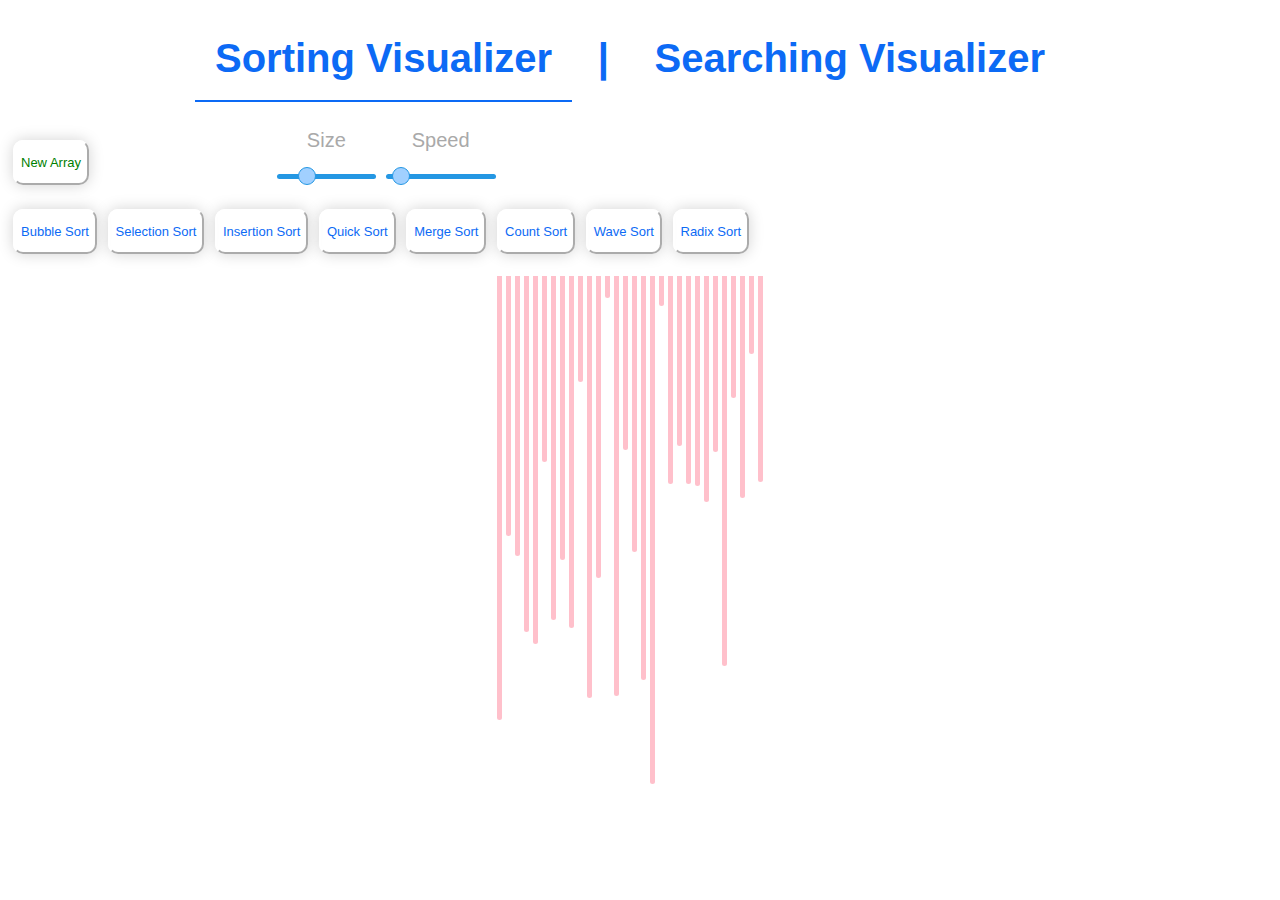
<file: index.html>
<!DOCTYPE html>
<html lang="en">
<head>
    <meta charset="UTF-8">
    <meta http-equiv="X-UA-Compatible" content="IE=edge">
    <meta name="viewport" content="width=device-width, initial-scale=1.0">
    <title>Sorting Visualizer</title>
    <link href="https://cdn.jsdelivr.net/npm/bootstrap@5.0.0-beta2/dist/css/bootstrap.min.css" rel="stylesheet" integrity="sha384-BmbxuPwQa2lc/FVzBcNJ7UAyJxM6wuqIj61tLrc4wSX0szH/Ev+nYRRuWlolflfl" crossorigin="anonymous">
    <link rel="stylesheet" href="style.css">
    <link rel="stylesheet" href="tablet.css">
</head>

<body class="p-3 mb-2 bg-dark text-white">
    <header>
        <div class="header">
            <h1 class="sortingTitle">Sorting Visualizer</h1> 
            <h1>|</h1>
            <a href="searching.html"><h1>Searching Visualizer</h1></a>
        </div>
        
        <nav>
            <div class="row">
                <div class="col gap-2 d-sm-flex" id="newArray">
                    <button type="button" class="btn btn-outline-success newArray">New Array</button>
                </div>
                <div class="col" id="input">
                    <span id="size">Size
                        <input id="arr_sz" type="range" min="5" max="100" step=1 value=30>
                    </span>
                    <span id="speed">Speed
                        <input id="speed_input" type="range" min="20" max="600" stepDown=10 value=60>
                    </span>
                </div>
            </div>
           
        </nav>
    </header>
    <div class="col gap-2 d-sm-flex justify-content-center">
        <button type="button" class="btn btn-outline-primary btn-dark bubbleSort">Bubble Sort</button>
        <button type="button" class="btn btn-outline-primary btn-dark selectionSort">Selection Sort</button>
        <button type="button" class="btn btn-outline-primary btn-dark insertionSort">Insertion Sort</button>
        <button type="button" class="btn btn-outline-primary btn-dark quickSort">Quick Sort</button>
        <button type="button" class="btn btn-outline-primary btn-dark mergeSort">Merge Sort</button>
        <button type="button" class="btn btn-outline-primary btn-dark countSort">Count Sort</button>
        <button type="button" class="btn btn-outline-primary btn-dark waveSort">Wave Sort</button>
        <button type="button" class="btn btn-outline-primary btn-dark radixSort">Radix Sort</button>
    </div>
    
    <div id="bars" class="flex-container">

    </div>

    <script src="https://cdn.jsdelivr.net/npm/bootstrap@5.0.0-beta2/dist/js/bootstrap.bundle.min.js" integrity="sha384-b5kHyXgcpbZJO/tY9Ul7kGkf1S0CWuKcCD38l8YkeH8z8QjE0GmW1gYU5S9FOnJ0" crossorigin="anonymous"></script>
    <script src="sortingAlgorithms/sorting.js"></script>
    <script src="sortingAlgorithms/bubble.js"></script>
    <script src="sortingAlgorithms/insertion.js"></script>
    <script src="sortingAlgorithms/merge.js"></script>
    <script src="sortingAlgorithms/quick.js"></script>
    <script src="sortingAlgorithms/selection.js"></script>
    <script src="sortingAlgorithms/count.js"></script>
    <script src="sortingAlgorithms/wave.js"></script>
    <script src="sortingAlgorithms/radix.js"></script>
</body>
</html>
</file>
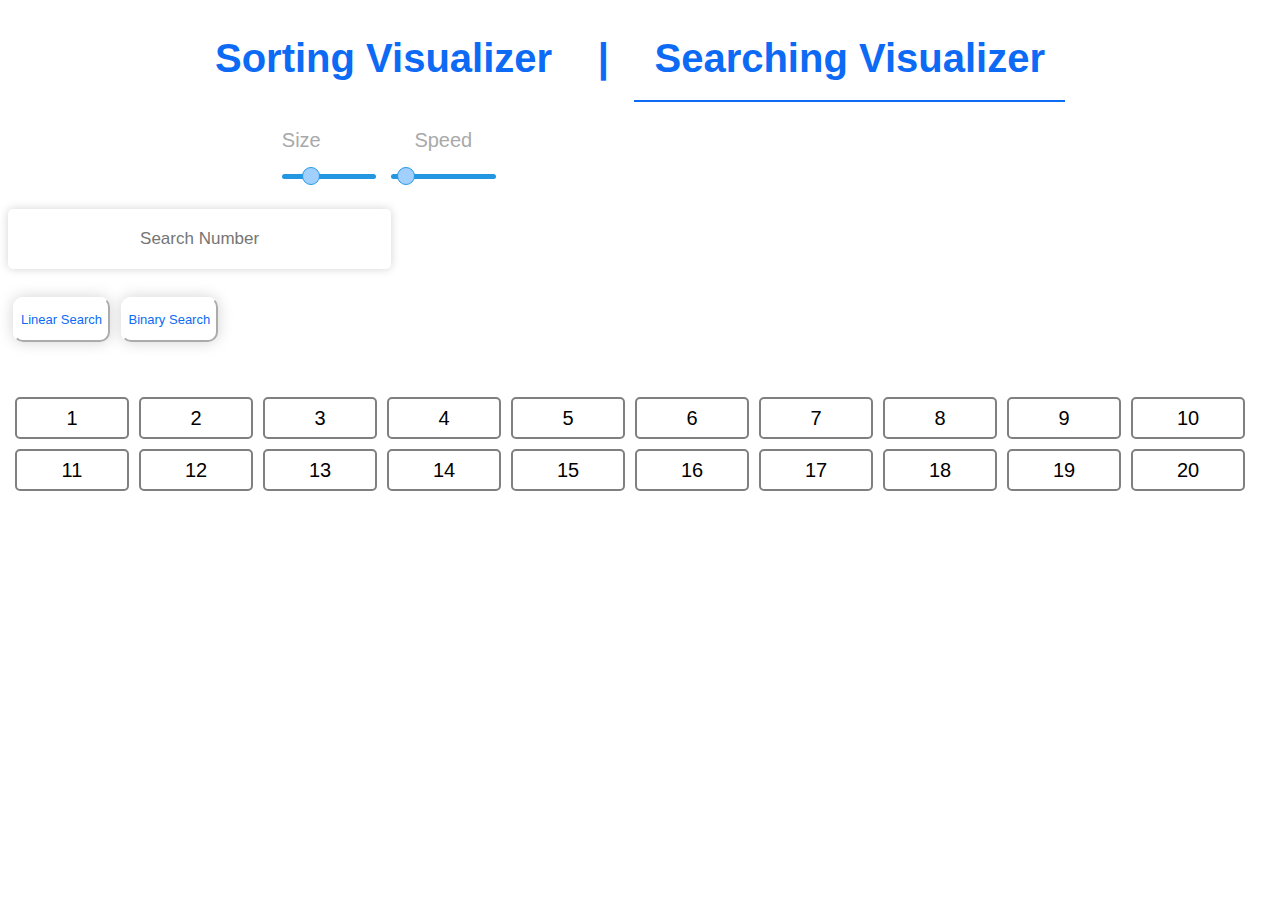
<file: searching.html>
<!DOCTYPE html>
<html lang="en">
<head>
    <meta charset="UTF-8">
    <meta http-equiv="X-UA-Compatible" content="IE=edge">
    <meta name="viewport" content="width=device-width, initial-scale=1.0">
    <title>Searching Visualizer</title>
    <link href="https://cdn.jsdelivr.net/npm/bootstrap@5.0.0-beta2/dist/css/bootstrap.min.css" rel="stylesheet" integrity="sha384-BmbxuPwQa2lc/FVzBcNJ7UAyJxM6wuqIj61tLrc4wSX0szH/Ev+nYRRuWlolflfl" crossorigin="anonymous">
    <link rel="stylesheet" href="style.css">
    <link rel="stylesheet" href="tablet.css">
    <link rel="stylesheet" href="searching.css">
    <link rel="stylesheet" href="searchingTablet.css">
</head>

<body class="p-3 mb-2 bg-dark text-white">
    <header>
        <div class="header">
            <a href="index.html"><h1>Sorting Visualizer</h1></a>
            <h1>|</h1>
            <h1 class="searchingTitle">Searching Visualizer</h1> 
        </div>
        <nav>
            <div class="row">
                <div class="col gap-2 d-sm-flex" id="newArray">
                    <button type="button" class="btn btn-outline-success btn-dark newArray">New Numbers</button>
                </div>
                <div class="col" id="input">
                    <span id="incSize">Size
                        <input id="arr_num" type="range" min="5" max="100" step=1 value=30>
                    </span>
                    <span id="speed">Speed
                        <input id="speed_input" type="range" min="20" max="600" stepDown=10 value=60>
                    </span>
                </div>
            </div>
           
        </nav>
    </header>
    <div class="col gap-2 d-sm-flex justify-content-center">
        <input type="text" class="input-field myInput" placeholder="Search Number"></input>
    </div>
    <br>
    <div class="col gap-2 d-sm-flex justify-content-center">
        <button type="button" class="btn btn-outline-primary btn-dark linearSearch">Linear Search</button>
        <button type="button" class="btn btn-outline-primary btn-dark binarySearch">Binary Search</button>
    </div>
    
    <div class="boxes">
        <div class="box" value="1">1</div>
        <div class="box" value="2">2</div>
        <div class="box" value="3">3</div>
        <div class="box" value="4">4</div>
        <div class="box" value="5">5</div>
        <div class="box" value="6">6</div>
        <div class="box" value="7">7</div>
        <div class="box" value="8">8</div>
        <div class="box" value="9">9</div>
        <div class="box" value="10">10</div>
        <div class="box" value="11">11</div>
        <div class="box" value="12">12</div>
        <div class="box" value="13">13</div>
        <div class="box" value="14">14</div>
        <div class="box" value="15">15</div>
        <div class="box" value="16">16</div>
        <div class="box" value="17">17</div>
        <div class="box" value="18">18</div>
        <div class="box" value="19">19</div>
        <div class="box" value="20">20</div>
    </div>


    <script src="https://cdn.jsdelivr.net/npm/bootstrap@5.0.0-beta2/dist/js/bootstrap.bundle.min.js" integrity="sha384-b5kHyXgcpbZJO/tY9Ul7kGkf1S0CWuKcCD38l8YkeH8z8QjE0GmW1gYU5S9FOnJ0" crossorigin="anonymous"></script>
    <script src="sortingAlgorithms/linearSearch.js"></script>
    <script src="sortingAlgorithms/binarySearch.js"></script>
    <script src="sortingAlgorithms/searching.js"></script>
</body>
</html>
</file>
<file: style.css>
body {
    font-family: Arial, Helvetica, sans-serif;
    font-size: 20px;
    padding: 0 20px 30px 0;
    line-height: 1.4;
}
.flex-container{
    margin-top: 20px;
    display: flex;
    flex-wrap: nowrap;
    width: 100%;
    height: 500px;
    justify-content: center;
    transition: 2s all ease;
}

.flex-item{
    background: pink;
    /* border: 1pt solid black; */
    width: 5px;
    transition: 0.1s all ease;
    border-radius: 0px 0px 5px 5px ;
margin: 2px;
}

.row{
    display: grid;
    grid-template-columns: 1fr 1fr 3fr;
    justify-content: center;
    align-items: center;
}

#input{
    display: flex;
    padding: 10px;
    justify-content: space-around;
}
.btn{
    font-size: 13px;
background: transparent;
color: #0c6af5;
height: 45px;
box-shadow: lightgray 0px 0px 15px 0px;
border-radius: 10px;
margin-left: 5px;
}
.btn-dark:disabled {
   border-color: white;
    }

.btn-outline-primary {
    /* border-color: rgba(128, 128, 128, 0.384); */
    border-color: white;
}
#size{
    color: darkgray;
    margin: 0px 10px;
    text-align: center;
}
#speed{
    color: darkgray;
    text-align: center;
}
.bg-dark{
    background: white !important;
}
h1{
    color: #0c6af5;
    margin-bottom: 30px;
    /* text-shadow: darkgray 5px 5px 6px; */
    /* border: 1px solid rgba(0, 0, 0, 0.04); */
    padding: 20px;
    text-align: center;
}

.btn-outline-success {
    background: transparent;
    color: green;
    border-color: white;
    /* border-color: rgba(128, 128, 128, 0.384); */
}





input[type=range] {
    height: 25px;
    -webkit-appearance: none;
    margin: 10px 0;
    width: 100%;
  }
  input[type=range]:focus {
    outline: none;
  }
  input[type=range]::-webkit-slider-runnable-track {
    width: 100%;
    height: 5px;
    cursor: pointer;
    /* animate: 0.2s; */
    box-shadow: 0px 0px 0px #000000;
    background: #2497E3;
    border-radius: 5px;
    border: 0px solid #000000;
  }
  input[type=range]::-webkit-slider-thumb {
    box-shadow: 0px 0px 0px #000000;
    border: 1px solid #2497E3;
    height: 18px;
    width: 18px;
    border-radius: 25px;
    background: #A1D0FF;
    cursor: pointer;
    -webkit-appearance: none;
    margin-top: -7px;
  }
  input[type=range]:focus::-webkit-slider-runnable-track {
    background: #2497E3;
  }
  input[type=range]::-moz-range-track {
    width: 100%;
    height: 5px;
    cursor: pointer;
    /* animate: 0.2s; */
    box-shadow: 0px 0px 0px #000000;
    background: #2497E3;
    border-radius: 5px;
    border: 0px solid #000000;
  }
  input[type=range]::-moz-range-thumb {
    box-shadow: 0px 0px 0px #000000;
    border: 1px solid #2497E3;
    height: 18px;
    width: 18px;
    border-radius: 25px;
    background: #A1D0FF;
    cursor: pointer;
  }
  input[type=range]::-ms-track {
    width: 100%;
    height: 5px;
    cursor: pointer;
    /* animate: 0.2s; */
    background: transparent;
    border-color: transparent;
    color: transparent;
  }
  input[type=range]::-ms-fill-lower {
    background: #2497E3;
    border: 0px solid #000000;
    border-radius: 5px;
    box-shadow: 0px 0px 0px #000000;
  }
  input[type=range]::-ms-fill-upper {
    background: #2497E3;
    border: 0px solid #000000;
    border-radius: 5px;
    box-shadow: 0px 0px 0px #000000;
  }
  input[type=range]::-ms-thumb {
    margin-top: 1px;
    box-shadow: 0px 0px 0px #000000;
    border: 1px solid #2497E3;
    height: 18px;
    width: 18px;
    border-radius: 25px;
    background: #A1D0FF;
    cursor: pointer;
  }
  input[type=range]:focus::-ms-fill-lower {
    background: #2497E3;
  }
  input[type=range]:focus::-ms-fill-upper {
    background: #2497E3;
  }

  .input-field{
      border-radius: 5px;
      text-decoration: none;
      border: none;
      box-shadow: lightgray 0px 0px 10px;
      font-size: 17px;
      width: 30%;
      text-align: center;
      height: 50px;
      padding: 5px;
      color: #0c6af5;
  }
  .header{
    text-align: center;
    padding: 20px;
    margin: 10px 0px;
  }
  a{
      text-decoration: none;
  }
  h1{
    display: inline;
  }
  .sortingTitle{
    border-bottom: 2px solid #0c6af5;
  }
</file>
<file: tablet.css>
@media (max-width: 768px){
    .btn{
        font-size: 10px;
    }
    #size{
        font-size: 10px;
    }
    #speed{
        font-size: 10px;
    }
    .row{
        display: grid;
    grid-template-columns: 1fr 1fr;
    justify-content: center;
    align-items: center;
    }
    .col{
        display: flex;
        display: flex;
        flex-wrap: wrap;
        align-content: center;
        justify-content: center;
        align-items: center;
    }
    h1{
        margin-bottom: 10px;
        font-size: 14px;
    padding: 5px;
    }
    .header{
        text-align: center;
    }
    a{
        text-decoration: none;
    }
}

@media (max-width: 425px){
    .btn{
        font-size: 10px;
        height: 35px;
    }
    #size{
        font-size: 10px;
    }
    #speed{
        font-size: 10px;
    }
    .row{
        display: grid;
    grid-template-columns: 1fr 1fr;
    justify-content: center;
    align-items: center;
    }
    .col{
        display: flex;
        display: flex;
        flex-wrap: wrap;
        align-content: center;
        justify-content: center;
        align-items: center;
    }
    h1{
        margin-bottom: 10px;
        font-size: 12px;
    padding: 5px;
    }
    .header{
        text-align: center;
    }
    a{
        text-decoration: none;
    }
}
</file>
<file: searching.css>
.hiddenBars{
    display: none;
}
.newArray{
    display: none;
}
#size{
    display: none;
}
h1{
    display: inline;
}
.boxes{
    margin-top: 50px;
    display: flex;
    /* grid-template-columns: 1fr 1fr 1fr 1fr 1fr 1fr 1fr 1fr 1fr 1fr; */
    flex-wrap: wrap;
    align-items: center;
    justify-content: center;
    color: black;
}

.box{
    text-align: center;
    padding: 5px;
    margin: 5px;
    border-radius: 5px;
    border: 2px solid gray;
    width: 100px;
}
.header{
    text-align: center;
    padding: 20px;
    margin: 10px 0px;
  }
a{
    text-decoration: none;
}
#incSize{
    color: darkgray;
    margin: 0px 15px;
}
.searchingTitle{
    border-bottom: 2px solid #0c6af5;
}
</file>
<file: searchingTablet.css>
@media (max-width: 782px){
    h1{
        font-size: 20px;
    }
    .row {
        display: grid;
        grid-template-columns: 1fr;
        justify-content: center;
        align-items: center;
    }
        .box {
            text-align: center;
            padding: 5px;
            margin: 5px;
            border-radius: 5px;
            border: 2px solid gray;
            width: 70px;
        }
}

@media (max-width: 650px){
    h1{
        font-size: 20px;
    }
    .row {
        display: grid;
        grid-template-columns: 1fr;
        justify-content: center;
        align-items: center;
    }
        .box {
            text-align: center;
            padding: 5px;
            margin: 5px;
            border-radius: 5px;
            border: 2px solid gray;
            width: 70px;
        }
}
@media (max-width: 570px){
    h1{
        padding: 5px;
        font-size: 15px;
    }
    .row {
        display: grid;
        grid-template-columns: 1fr;
        justify-content: center;
        align-items: center;
    }
    .box {
        text-align: center;
        padding: 5px;
        margin: 5px;
        border-radius: 5px;
        border: 2px solid gray;
        width: 70px;
    }
    .input-field{
        width: 50%;
    }

}

@media (max-width: 425px){
    h1{
        padding: 5px;
        font-size: 15px;
    }
    .row {
        display: grid;
        grid-template-columns: 1fr;
        justify-content: center;
        align-items: center;
    }
    .box {
        text-align: center;
        padding: 5px;
        margin: 5px;
        border-radius: 5px;
        border: 2px solid gray;
        width: 40px;
    }
    .input-field{
        width: 50%;
    }
    .boxes{
        margin-top: 30px;
    }
    #speed{
        font-size: 15px;
    }
    #incSize{
        text-align: center;
        font-size: 15px;
    }

}
</file>
